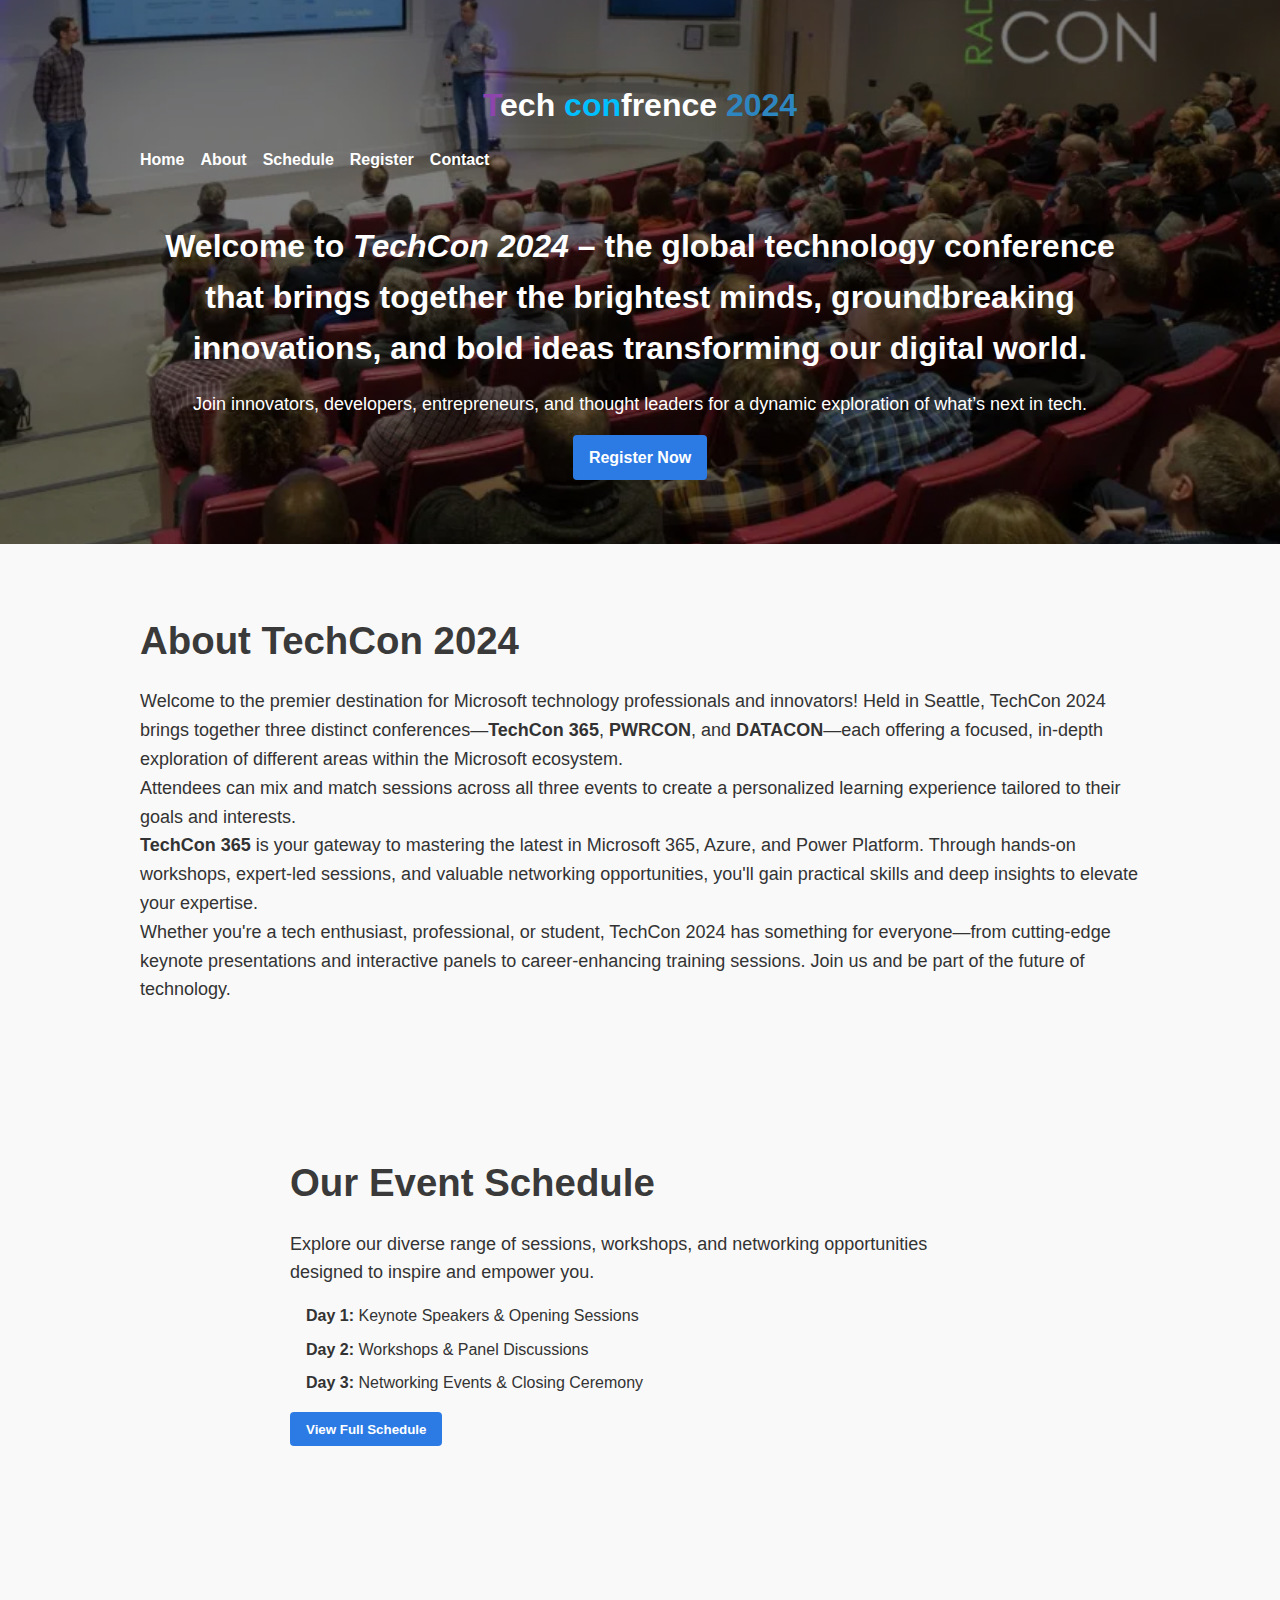
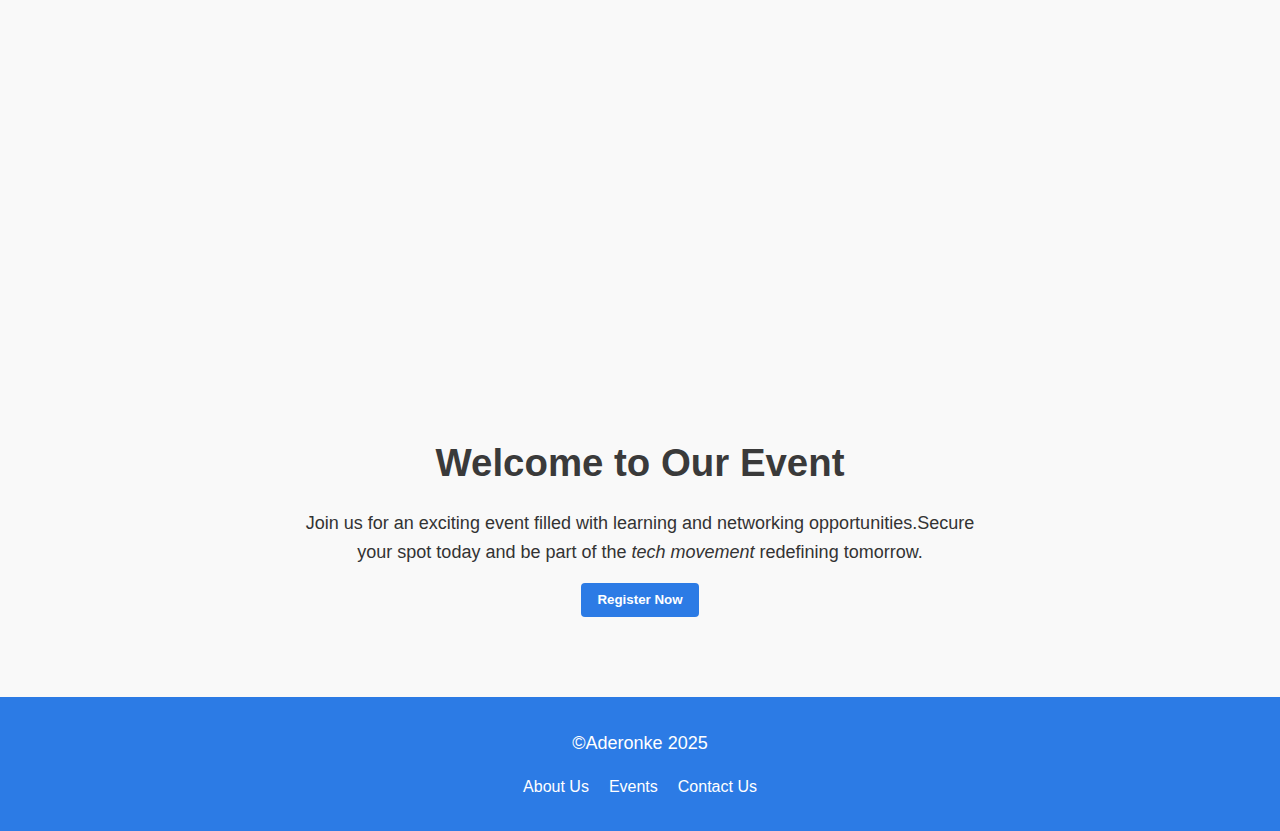
<file: index.html>
<!DOCTYPE html>
<html lang="en">
<head>
    <meta charset="UTF-8">
    <meta name="viewport" content="width=device-width, initial-scale=1.0">
    <title>Document</title>
    <link rel="stylesheet" href="style.css">
</head>
<body>
    <header class="header">
        <div class="overlay"></div>
        <nav class="navbar flex">
        <div class="content">
            <div class="logo">
            <h1><b><span id="purple">T</span>ech <span id="blue">con</span>frence <span id="dblue">2024</span></b></h1>
        </div>
        <div>
            <ul class="flex">
            <li><a href="index.html">Home</a></li>
            <li><a href="about.html">About</a></li>
            <li><a href="schedule.html">Schedule</a></li>
            <li><a href="register.html">Register</a></li>
            <li><a href="contact.html">Contact</a></li>
        </ul>
        </div>
        </div>
       </nav>
        <div class="content">
            <h1>Welcome to <em>TechCon 2024</em> – the global technology conference that brings together the brightest minds, groundbreaking innovations, and bold ideas transforming our digital world.</h1>
            <p>Join innovators, developers, entrepreneurs, and thought leaders for a dynamic exploration of what’s next in tech.</p>
            <a href="register.html" class="btn">Register Now</a>
        </div>
    </header>
    <main>
        <section class="about">
            <div class="content">
            <div>
                <h2>About TechCon 2024</h2>
                <p>
                    Welcome to the premier destination for Microsoft technology professionals and innovators! Held in Seattle, TechCon 2024 brings together three distinct conferences—<strong>TechCon 365</strong>, <strong>PWRCON</strong>, and <strong>DATACON</strong>—each offering a focused, in-depth exploration of different areas within the Microsoft ecosystem.
                <br>
                    Attendees can mix and match sessions across all three events to create a personalized learning experience tailored to their goals and interests.
                <br>
                    <strong>TechCon 365</strong> is your gateway to mastering the latest in Microsoft 365, Azure, and Power Platform. Through hands-on workshops, expert-led sessions, and valuable networking opportunities, you'll gain practical skills and deep insights to elevate your expertise.
                <br>
                    Whether you're a tech enthusiast, professional, or student, TechCon 2024 has something for everyone—from cutting-edge keynote presentations and interactive panels to career-enhancing training sessions. Join us and be part of the future of technology.
                </p>

            </div>
            </div>
        </section>
        <section class="schedule">
            <div class="content">
                <h2>Our Event Schedule</h2>
            <p>Explore our diverse range of sessions, workshops, and networking opportunities designed to inspire and empower you.</p>
            <ul>
                <li><strong>Day 1:</strong> Keynote Speakers & Opening Sessions</li>
                <li><strong>Day 2:</strong> Workshops & Panel Discussions</li>
                <li><strong>Day 3:</strong> Networking Events & Closing Ceremony</li>
            </ul>
            <button><a href="schedule.html">View Full Schedule</a></button>
            </div>

        </section>
        <section class="video">
            <div class="content">
                <iframe width="100%" height="400" 
                src="https://www.youtube.com/embed/B_-HF-RNdjw" 
                title="YouTube video player" 
                frameborder="0" 
                allowfullscreen></iframe>
            </div>
        </section>
        <section class="cta">
            <div class="content">
            <h1>Welcome to Our Event</h1>
            <p>Join us for an exciting event filled with learning and networking opportunities.Secure your spot today and be part of the <em>tech movement</em> redefining tomorrow.</p>
            <button><a href="register.html">Register Now</a></button>
            </div>
        </section>
    </main>
    <footer>
        <div class="content">
            <p> &copy;Aderonke 2025</p>
        <ul class="flex">
            <li><a href="">About Us</a></li>
            <li><a href="">Events</a></li>
            <li><a href="">Contact Us</a></li>
        </ul>
        </div>
    </footer>
</body>
</html>
</file>
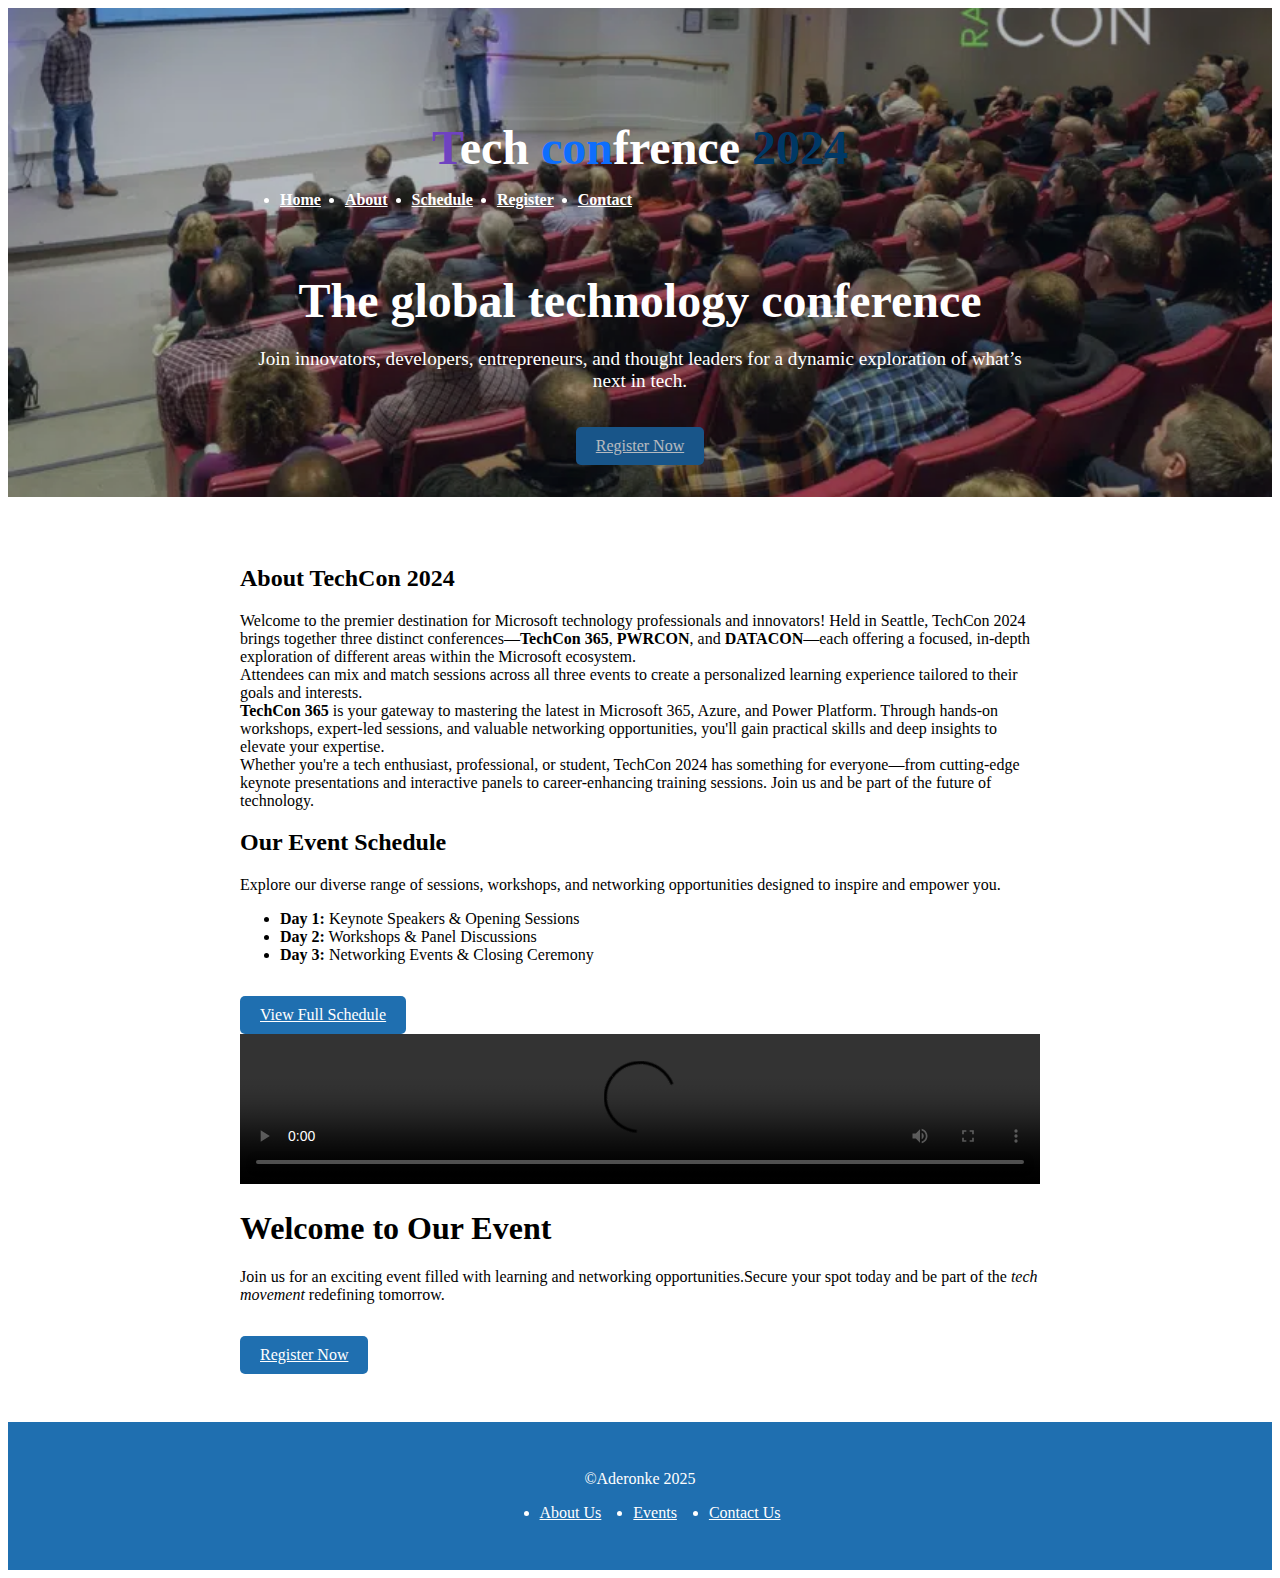
<file: techcon_website/index.html>
<!DOCTYPE html>
<html lang="en">
<head>
    <meta charset="UTF-8">
    <meta name="viewport" content="width=device-width, initial-scale=1.0">
    <title>Techcon- =2024</title>
    <link rel="stylesheet" href="style.css">
</head>
<body>
    <header class="header">
        <div class="overlay"></div>
        <nav class="navbar flex">
        <div class="content">
            <div class="logo">
            <h1><b><span id="purple">T</span>ech <span id="blue">con</span>frence <span id="dblue">2024</span></b></h1>
        </div>
        <div>
            <ul class="flex">
            <li><a href="index.html">Home</a></li>
            <li><a href="about.html">About</a></li>
            <li><a href="schedule.html">Schedule</a></li>
            <li><a href="register.html">Register</a></li>
            <li><a href="contact.html">Contact</a></li>
        </ul>
        </div>
        </div>
       </nav>
        <div class="content">
            <h1>The global technology conference</h1>
            <p>Join innovators, developers, entrepreneurs, and thought leaders for a dynamic exploration of what’s next in tech.</p>
            <a href="register.html" class="btn">Register Now</a>
        </div>
    </header>
    <main>
        <section>
            <div class="content">
            <div>
                <h2>About TechCon 2024</h2>
                <p>
                    Welcome to the premier destination for Microsoft technology professionals and innovators! Held in Seattle, TechCon 2024 brings together three distinct conferences—<strong>TechCon 365</strong>, <strong>PWRCON</strong>, and <strong>DATACON</strong>—each offering a focused, in-depth exploration of different areas within the Microsoft ecosystem.
                <br>
                    Attendees can mix and match sessions across all three events to create a personalized learning experience tailored to their goals and interests.
                <br>
                    <strong>TechCon 365</strong> is your gateway to mastering the latest in Microsoft 365, Azure, and Power Platform. Through hands-on workshops, expert-led sessions, and valuable networking opportunities, you'll gain practical skills and deep insights to elevate your expertise.
                <br>
                    Whether you're a tech enthusiast, professional, or student, TechCon 2024 has something for everyone—from cutting-edge keynote presentations and interactive panels to career-enhancing training sessions. Join us and be part of the future of technology.
                </p>

            </div>
            </div>
        </section>
        <section>
            <div class="content">
                <h2>Our Event Schedule</h2>
            <p>Explore our diverse range of sessions, workshops, and networking opportunities designed to inspire and empower you.</p>
            <ul>
                <li><strong>Day 1:</strong> Keynote Speakers & Opening Sessions</li>
                <li><strong>Day 2:</strong> Workshops & Panel Discussions</li>
                <li><strong>Day 3:</strong> Networking Events & Closing Ceremony</li>
            </ul>
            <a href="schedule.html" class="btn">View Full Schedule</a>
            </div>

        </section>
        <section>
            <div class="content">
                <video controls width="100%">
                    <source src="https://www.youtube.com/embed/B_-HF-RNdjw" type="video/mp4">
                    Your browser does not support the video tag.
                </video>
            </div>
        </section>
        <section>
            <div class="content">
            <h1>Welcome to Our Event</h1>
            <p>Join us for an exciting event filled with learning and networking opportunities.Secure your spot today and be part of the <em>tech movement</em> redefining tomorrow.</p>
            <a href="register.html" class="btn">Register Now</a>
            </div>
        </section>
    </main>
    <footer>
        <div class="content">
            <p> &copy;Aderonke 2025</p>
        <ul class="flex">
            <li><a href="">About Us</a></li>
            <li><a href="">Events</a></li>
            <li><a href="">Contact Us</a></li>
        </ul>
        </div>
    </footer>
</body>
</html>
</file>
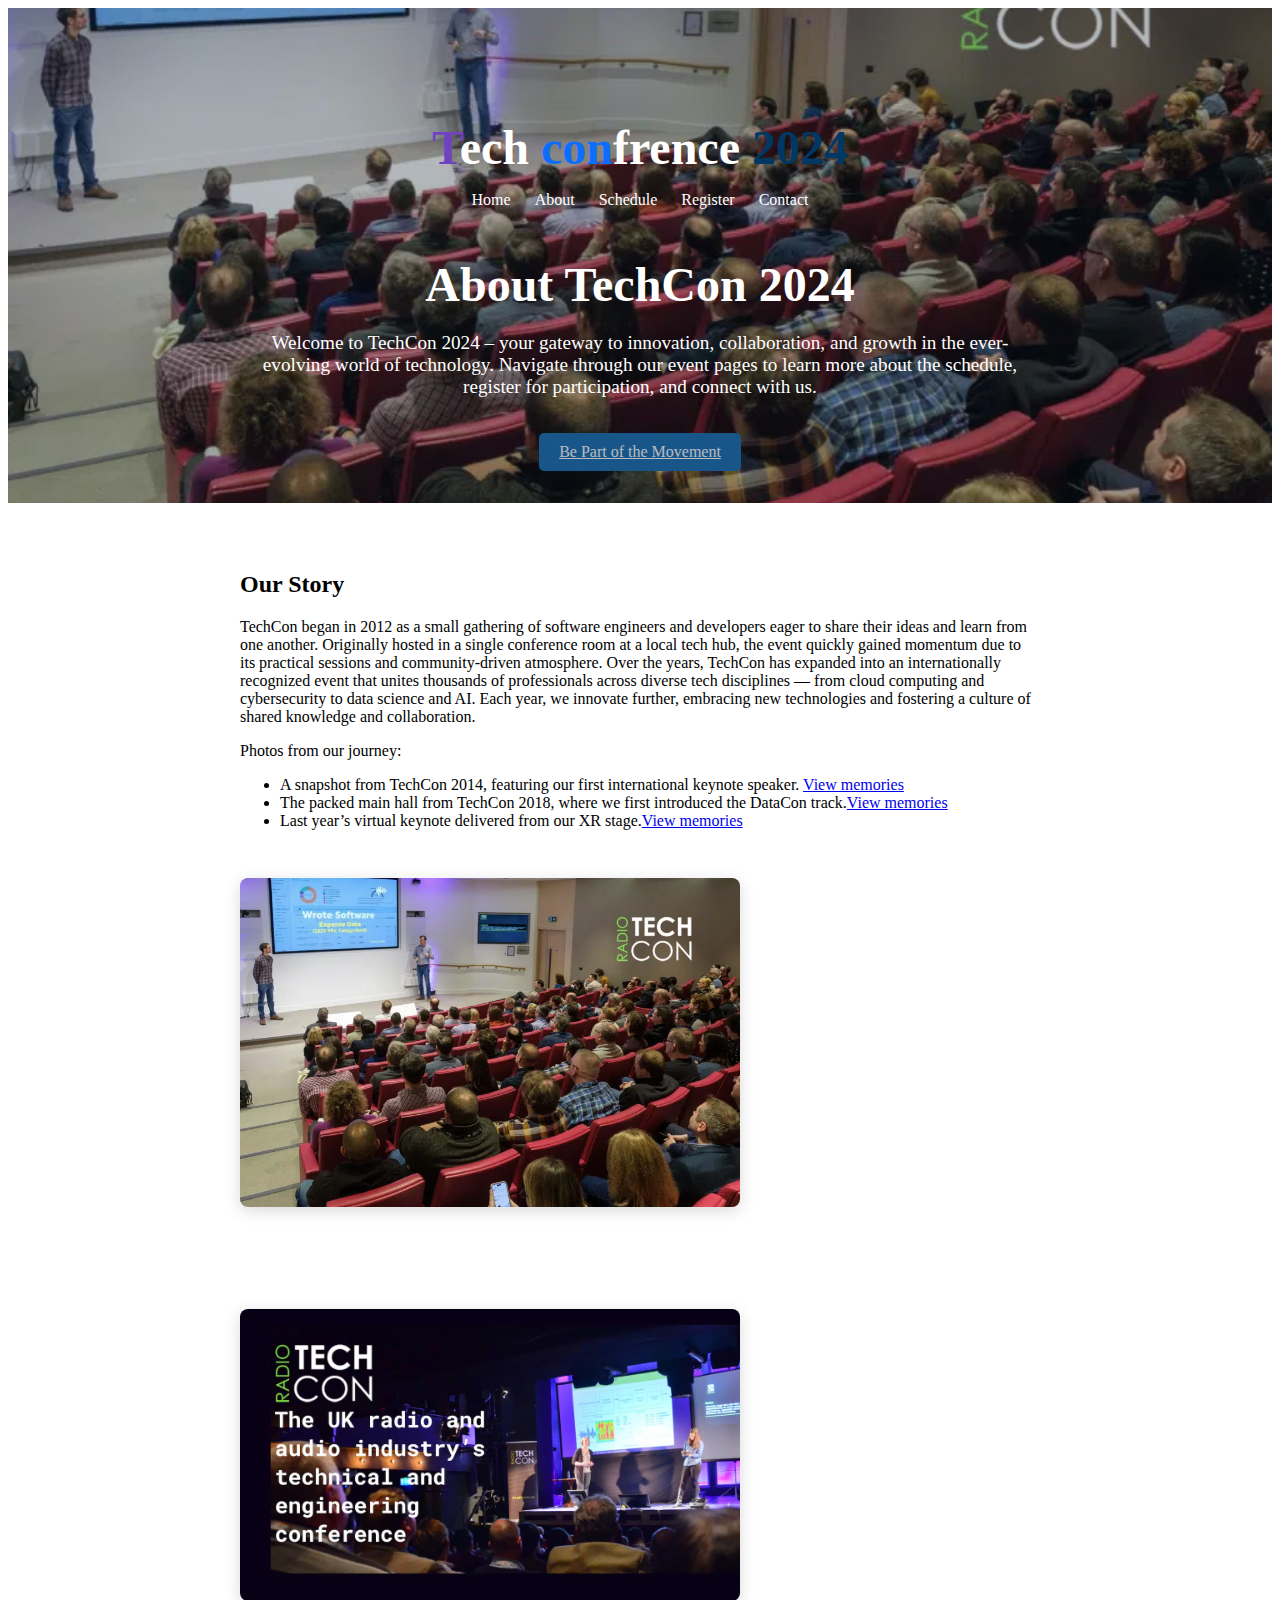
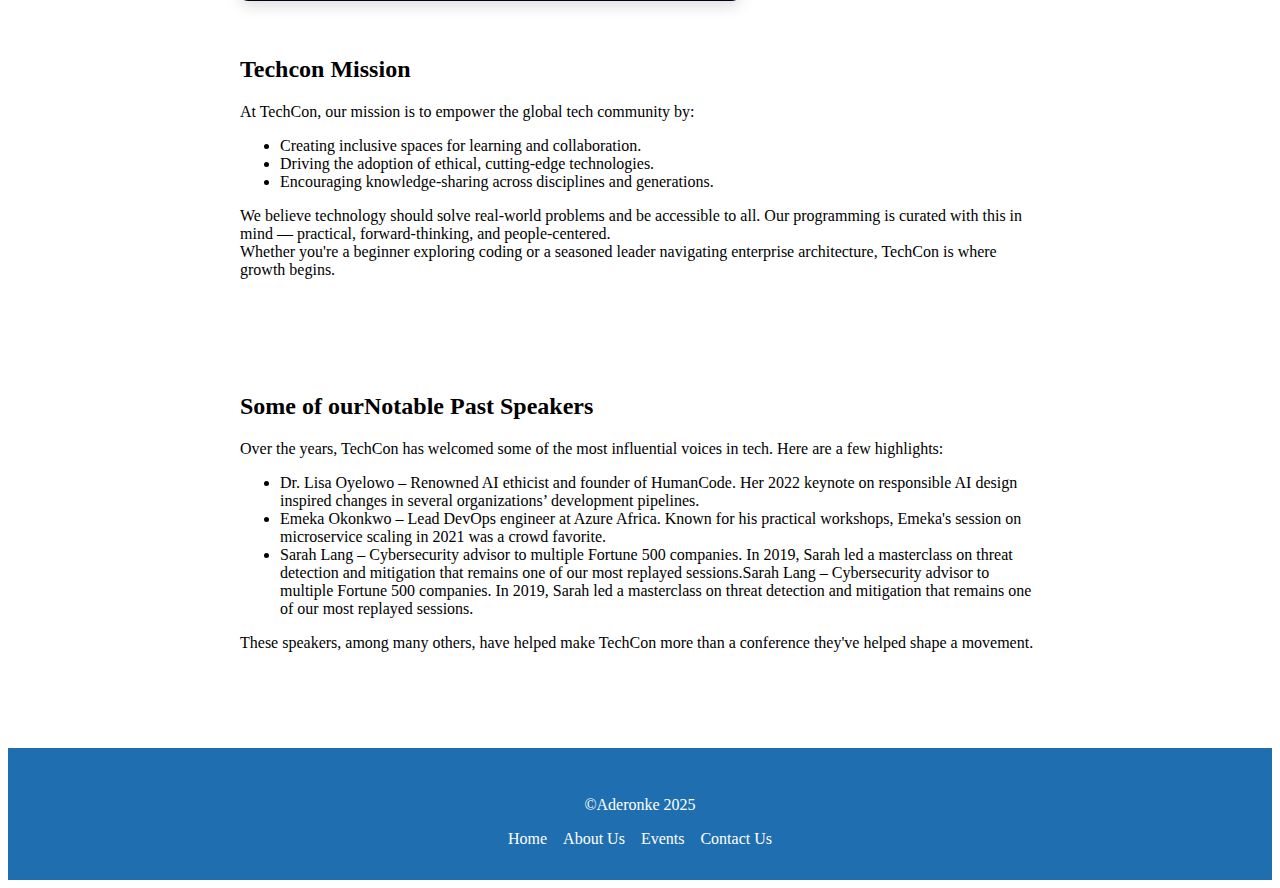
<file: techcon_website/about.html>
<!DOCTYPE html>
<html lang="en">
<head>
    <meta charset="UTF-8">
    <meta name="viewport" content="width=device-width, initial-scale=1.0">
    <title>About TechCon 2024</title>
    <link rel="stylesheet" href="style.css">
</head>
<body>
    <header class="header">
        <div class="overlay"></div>
        <nav class="navbar flex">
        <div class="content">
            <div class="logo">
            <h1><b><span id="purple">T</span>ech <span id="blue">con</span>frence <span id="dblue">2024</span></b></h1>
        </div>
        <div>
            <ul class="header-links flex">
            <li><a href="index.html">Home</a></li>
            <li><a href="about.html">About</a></li>
            <li><a href="schedule.html">Schedule</a></li>
            <li><a href="register.html">Register</a></li>
            <li><a href="contact.html">Contact</a></li>
        </ul>
        </div>
        </div>
       </nav>
        <div class="content">
            <h1>About TechCon 2024</h1>
            <p>Welcome to TechCon 2024 – your gateway to innovation, collaboration, and growth in the ever-evolving world of technology. Navigate through our event pages to learn more about the schedule, register for participation, and connect with us.</p>
            <a href="register.html" class="btn">Be Part of the Movement</a>
        </div>
    </header>

   <main>
    <article>
        <div class="history content">
            <div class="text">
                <h2>Our Story</h2>
                <p>TechCon began in 2012 as a small gathering of software engineers and developers eager to share their ideas and learn from one another. Originally hosted in a single conference room at a local tech hub, the event quickly gained momentum due to its practical sessions and community-driven atmosphere. Over the years, TechCon has expanded into an internationally recognized event that unites thousands of professionals across diverse tech disciplines — from cloud computing and cybersecurity to data science and AI. Each year, we innovate further, embracing new technologies and fostering a culture of shared knowledge and collaboration.</p>
                <p>Photos from our journey:</p>
                <ul>

                    <li>A snapshot from TechCon 2014, featuring our first international keynote speaker. <a href="view" target="_blank">View memories</a></li>
                    <li>The packed main hall from TechCon 2018, where we first introduced the DataCon track.<a href="view" target="_blank">View memories</a></li>
                    <li>Last year’s virtual keynote delivered from our XR stage.<a href="view" target="_blank">View memories</a></li>
                </ul>
            </div>
            <div class="images">
                <img src="../images/image.webp" alt="">
            </div>
        </div>
    </article>
    <article>
        <div class="mission content">
            <div class="images">
                <img src="../images/flyer.webp" alt="">
            </div>
            <div class="texts">
                <h2>Techcon Mission</h2>
                <p>At TechCon, our mission is to empower the global tech community by:</p>
                <ul>
                    <li>Creating inclusive spaces for learning and collaboration.</li>
                    <li>Driving the adoption of ethical, cutting-edge technologies.</li>
                    <li>Encouraging knowledge-sharing across disciplines and generations.</li>
                </ul>
                <p>We believe technology should solve real-world problems and be accessible to all. Our programming is curated with this in mind — practical, forward-thinking, and people-centered. <br>Whether you're a beginner exploring coding or a seasoned leader navigating enterprise architecture, TechCon is where growth begins.</p>
            </div>
        </div>
    </article>
    <article>
        <div class="past-speaker content">
            <h2>Some of ourNotable Past Speakers</h2>
            <p>Over the years, TechCon has welcomed some of the most influential voices in tech. Here are a few highlights:</p>
            <ul>
                <li>Dr. Lisa Oyelowo – Renowned AI ethicist and founder of HumanCode. Her 2022 keynote on responsible AI design inspired changes in several organizations’ development pipelines.</li>
                <li>Emeka Okonkwo – Lead DevOps engineer at Azure Africa. Known for his practical workshops, Emeka's session on microservice scaling in 2021 was a crowd favorite.</li>
                <li>Sarah Lang – Cybersecurity advisor to multiple Fortune 500 companies. In 2019, Sarah led a masterclass on threat detection and mitigation that remains one of our most replayed sessions.Sarah Lang – Cybersecurity advisor to multiple Fortune 500 companies. In 2019, Sarah led a masterclass on threat detection and mitigation that remains one of our most replayed sessions.</li>
            </ul>
            <p>These speakers, among many others, have helped make TechCon more than a conference they've helped shape a movement.</p>
        </div>
    </article>
   </main>

    <footer>
        <div class="content">
            <p> &copy;Aderonke 2025</p>
        <ul class="footer-links flex">
            <li><a href="index.html">Home</a></li>
            <li><a href="about.html">About Us</a></li>
            <li><a href="">Events</a></li>
            <li><a href="">Contact Us</a></li>
        </ul>
        </div>
    </footer>
</body>
</html>
</file>
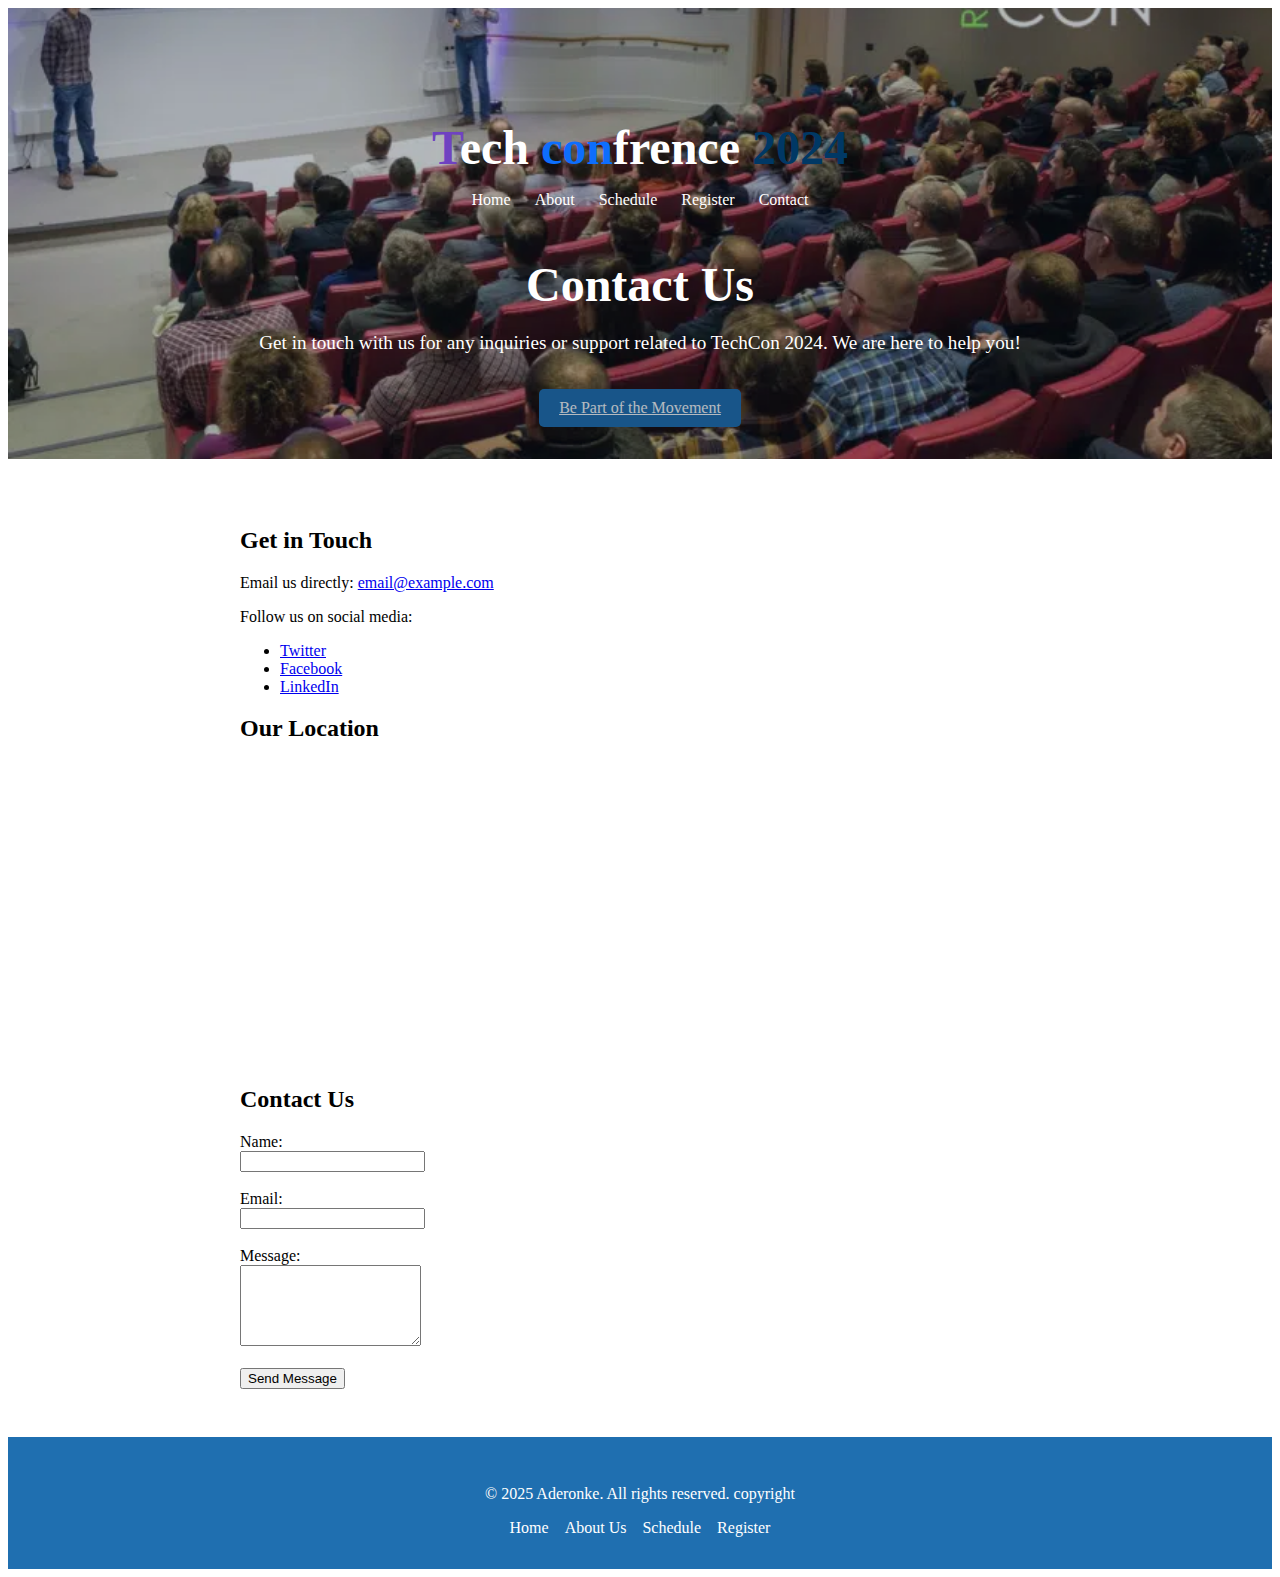
<file: techcon_website/contact.html>
<!DOCTYPE html>
<html lang="en">
<head>
  <meta charset="UTF-8" />
  <meta name="viewport" content="width=device-width, initial-scale=1.0"/>
  <title>Contact Us - TechCon 2024</title>
  <link rel="stylesheet" href="style.css" />
</head>
<body>
     <header>
        <div class="header">
            <div class="overlay"></div>
        <nav>
            <div class="navbar flex">
                <div class="content">
            <div class="logo">
            <h1><b><span id="purple">T</span>ech <span id="blue">con</span>frence <span id="dblue">2024</span></b></h1>
        </div>
        <div>
            <ul class="header-links flex">
            <li><a href="index.html">Home</a></li>
            <li><a href="about.html">About</a></li>
            <li><a href="schedule.html">Schedule</a></li>
            <li><a href="register.html">Register</a></li>
            <li><a href="contact.html">Contact</a></li>
        </ul>
        </div>
        </div>
            </div>
       </nav>
        <div class="content">
            <h1>Contact Us</h1>
            <p>Get in touch with us for any inquiries or support related to TechCon 2024. We are here to help you!</p>
            <a href="register.html" class="btn">Be Part of the Movement</a>
        </div>
        </div>
    </header>

  <main>
    <section class="contact-info content">
      <h2>Get in Touch</h2>
      <p>Email us directly: <a href="mailto:email@example.com">email@example.com</a></p>
      <p>Follow us on social media:</p>
      <ul class="social-links">
        <li><a href="https://twitter.com" target="_blank">Twitter</a></li>
        <li><a href="https://facebook.com" target="_blank">Facebook</a></li>
        <li><a href="https://linkedin.com" target="_blank">LinkedIn</a></li>
      </ul>
    </section>

    <section class="map-section content">
      <h2>Our Location</h2>
      <iframe
        src="https://www.google.com/maps/embed?pb=!1m18!1m12!1m3!1d3153.029232453563!2d-122.40159658468116!3d37.78799307975764!2m3!1f0!2f0!3f0!3m2!1i1024!2i768!4f13.1!3m3!1m2!1s0x80858064f62e1b17%3A0xc7621b7a7f7d631a!2sMoscone%20Center!5e0!3m2!1sen!2sus!4v1700000000000"
        width="100%" 
        height="300" 
        style="border:0;" 
        allowfullscreen="" 
        loading="lazy" 
        referrerpolicy="no-referrer-when-downgrade"
      ></iframe>
    </section>

    <section class="contact-form content">
      <h2>Contact Us</h2>
      <form action="#" method="POST">
        <label for="name">Name:</label><br/>
        <input type="text" id="name" name="name" required><br/><br/>

        <label for="email">Email:</label><br/>
        <input type="email" id="email" name="email" required><br/><br/>

        <label for="message">Message:</label><br/>
        <textarea id="message" name="message" rows="5" required></textarea><br/><br/>

        <button type="submit">Send Message</button>
      </form>
    </section>
  </main>

  <footer>
    <div class="content">
      <p>&copy; 2025 Aderonke. All rights reserved. <span class="hidden">copyright</span></p>
      <ul class="footer-links flex">
        <li><a href="index.html">Home</a></li>
        <li><a href="about.html">About Us</a></li>
        <li><a href="schedule.html">Schedule</a></li>
        <li><a href="register.html">Register</a></li>
      </ul>
    </div>
  </footer>
</body>
</html>
</file>
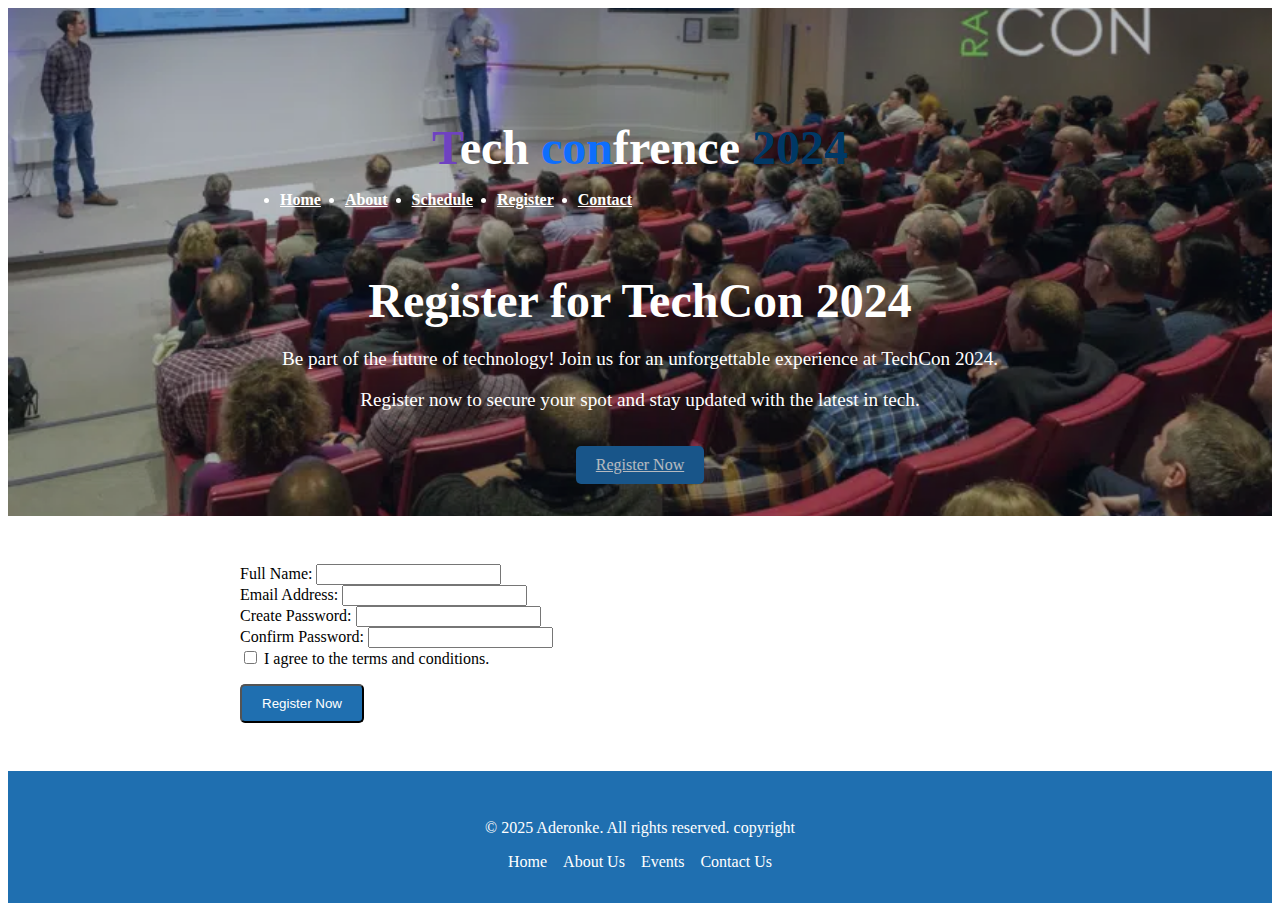
<file: techcon_website/register.html>
<!DOCTYPE html>
<html lang="en">
<head>
    <meta charset="UTF-8">
    <meta name="viewport" content="width=device-width, initial-scale=1.0">
    <title>Techcon- =2024</title>
    <link rel="stylesheet" href="style.css">
</head>
<body>
    <header class="header">
        <div class="overlay"></div>
        <nav class="navbar flex">
        <div class="content">
            <div class="logo">
            <h1><b><span id="purple">T</span>ech <span id="blue">con</span>frence <span id="dblue">2024</span></b></h1>
        </div>
        <div>
            <ul class="flex">
            <li><a href="index.html">Home</a></li>
            <li><a href="about.html">About</a></li>
            <li><a href="schedule.html">Schedule</a></li>
            <li><a href="register.html">Register</a></li>
            <li><a href="contact.html">Contact</a></li>
        </ul>
        </div>
        </div>
       </nav>
        <div class="content">
            <h1>Register for TechCon 2024</h1>
            <p>Be part of the future of technology! Join us for an unforgettable experience at TechCon 2024.</p>
            <p>Register now to secure your spot and stay updated with the latest in tech.</p>
            <a href="register.html" class="btn">Register Now</a>
        </div>
    </header>
    <main>
    <div class="content">
        <form action="#" method="post" class="registration-form">
            <div class="form-group">
                <label for="name">Full Name:</label>
                <input type="text" id="name" name="name" required>
            </div>

            <div class="form-group">
                <label for="email">Email Address:</label>
                <input type="email" id="email" name="email" required>
            </div>

            <div class="form-group">
                <label for="password">Create Password:</label>
                <input type="password" id="password" name="password" required>
            </div>

            <div class="form-group">
                <label for="confirm-password">Confirm Password:</label>
                <input type="password" id="confirm-password" name="confirm-password" required>
            </div>

            <div class="form-group checkbox">
                <input type="checkbox" id="terms" name="terms" required>
                <label for="terms">I agree to the terms and conditions.</label>
            </div>

            <button type="submit" class="btn">Register Now</button>
        </form>
    </div>
</main>

    <footer>
        <div class="content">
          <p>&copy; 2025 Aderonke. All rights reserved. <span class="hidden">copyright</span></p>

        <ul class="footer-links flex">
            <li><a href="index.html">Home</a></li>
            <li><a href="about.html">About Us</a></li>
            <li><a href="">Events</a></li>
            <li><a href="">Contact Us</a></li>
        </ul>
        </div>
    </footer>
</body>
</html>
</file>
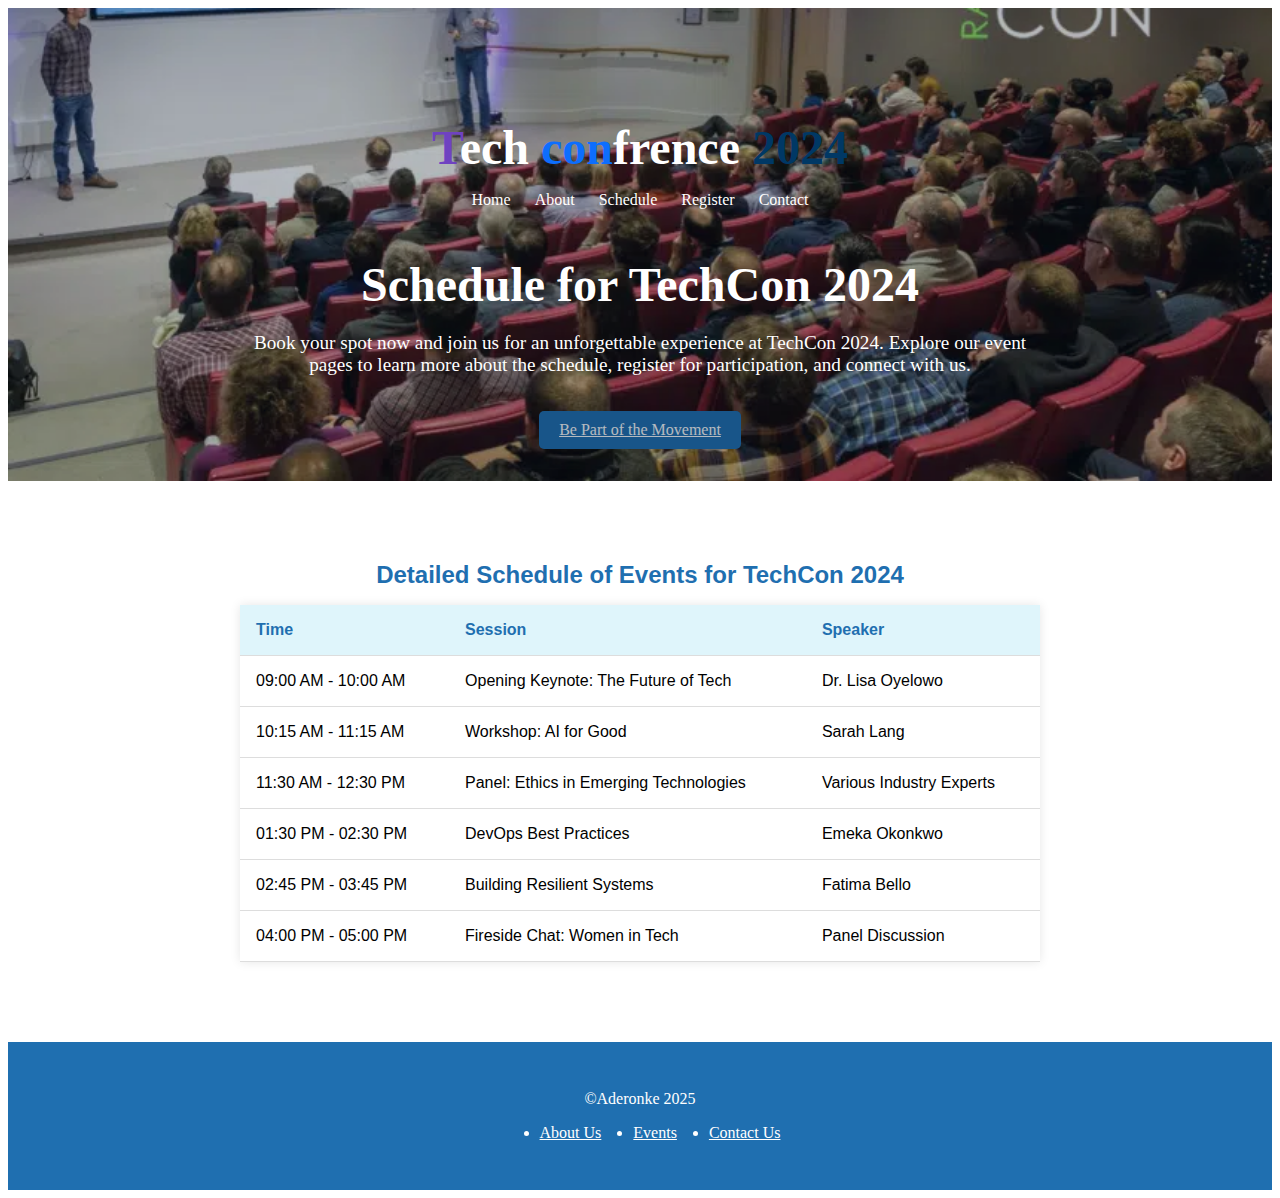
<file: techcon_website/schedule.html>
<!DOCTYPE html>
<html lang="en">
<head>
    <meta charset="UTF-8">
    <meta name="viewport" content="width=device-width, initial-scale=1.0">
    <title>Schedule for TechCon 2024</title>
    <link rel="stylesheet" href="style.css">
</head>
<body>
    <header class="header">
        <div class="overlay"></div>
        <nav class="navbar flex">
            <div class="content">
                <div class="logo">
                    <h1><b><span id="purple">T</span>ech <span id="blue">con</span>frence <span id="dblue">2024</span></b></h1>
                </div>
                <div>
                    <ul class="header-links flex">
                        <li><a href="index.html">Home</a></li>
                        <li><a href="about.html">About</a></li>
                        <li><a href="schedule.html">Schedule</a></li>
                        <li><a href="register.html">Register</a></li>
                        <li><a href="contact.html">Contact</a></li>
                    </ul>
                </div>
            </div>
        </nav>
        <div class="content">
            <h1>Schedule for TechCon 2024</h1>
            <p>Book your spot now and join us for an unforgettable experience at TechCon 2024. Explore our event pages to learn more about the schedule, register for participation, and connect with us.</p>
            <a href="register.html" class="btn">Be Part of the Movement</a>
        </div>
    </header>

    <main>
        <div class="content">
            <table>
            <caption>Detailed Schedule of Events for TechCon 2024</caption>
            <thead>
                <tr>
                    <th scope="col">Time</th>
                    <th scope="col">Session</th>
                    <th scope="col">Speaker</th>
                </tr>
            </thead>
            <tbody>
                <tr>
                    <td>09:00 AM - 10:00 AM</td>
                    <td>Opening Keynote: The Future of Tech</td>
                    <td>Dr. Lisa Oyelowo</td>
                </tr>
                <tr>
                    <td>10:15 AM - 11:15 AM</td>
                    <td>Workshop: AI for Good</td>
                    <td>Sarah Lang</td>
                </tr>
                <tr>
                    <td>11:30 AM - 12:30 PM</td>
                    <td>Panel: Ethics in Emerging Technologies</td>
                    <td>Various Industry Experts</td>
                </tr>
                <tr>
                    <td>01:30 PM - 02:30 PM</td>
                    <td>DevOps Best Practices</td>
                    <td>Emeka Okonkwo</td>
                </tr>
                <tr>
                    <td>02:45 PM - 03:45 PM</td>
                    <td>Building Resilient Systems</td>
                    <td>Fatima Bello</td>
                </tr>
                <tr>
                    <td>04:00 PM - 05:00 PM</td>
                    <td>Fireside Chat: Women in Tech</td>
                    <td>Panel Discussion</td>
                </tr>
            </tbody>
        </table>
        </div>
    </main>

  <footer>
        <div class="content">
            <p> &copy;Aderonke 2025</p>
        <ul class="flex">
            <li><a href="">About Us</a></li>
            <li><a href="">Events</a></li>
            <li><a href="">Contact Us</a></li>
        </ul>
        </div>
    </footer>
</body>
</html>
</file>
<file: style.css>
* {
  margin: 0;
  padding: 0;
  box-sizing: border-box;
  font-family: 'Segoe UI', Tahoma, Geneva, Verdana, sans-serif;
}

:root {
  --primary-color: #2c7be5;
  --secondary-color: #00BFFF;
  --accent-color: #8E44AD;
  --dark-blue: #2E86C1;
  --text-color: #333;
  --background-color: #f9f9f9;
  --footer-bg: #2c7be5;
  --white: #ffffff;
}

body {
  line-height: 1.6;
  color: var(--text-color);
  background-color: var(--background-color);
}

img {
  max-width: 100%;
  height: auto;
}

a {
  text-decoration: none;
  color: inherit;
}

ul {
  list-style: none;
}

.content {
  width: 90%;
  max-width: 1000px;
  margin: 0 auto;
  padding: 1rem 0;
}

.flex {
  display: flex;
  align-items: center;
  gap: 20px;
  flex-wrap: wrap;
}

/* Header */
.header {
  background: linear-gradient(rgba(0, 0, 0, 0.5), rgba(0, 0, 0, 0.5)), url('./images/hero.webp') no-repeat center center/cover;
  color: var(--white);
  padding: 3rem 0;
  text-align: center;
}

#purple {
  color: var(--accent-color);
}
#blue {
  color: var(--secondary-color);
}
#dblue {
  color: var(--dark-blue);
}

.navbar {
  justify-content: space-between;
  padding: 1rem;
  display: flex;
}

.logo {
  font-weight: 900;
  font-size: clamp(1.5rem, 5vw, 3rem);
}

.navbar ul {
  display: flex;
  gap: 1rem;
}

.navbar a {
  color: var(--white);
  font-weight: bold;
}

.header h1 {
  font-size: 2rem;
  margin-bottom: 1rem;
}

/* Sections */
.about,
.schedule,
.cta {
  padding: 50px 20px;
}

.about h2,
.schedule h2,
.cta h1 {
  font-size: 2.4rem;
  margin-bottom: 1rem;
  color: #3a3a3a;
}

p {
  margin-bottom: 1rem;
  font-size: 18px;
}

/* Schedule Section */
.schedule ul {
  margin: 1rem 0;
  padding-left: 1rem;
}

.schedule li {
  margin-bottom: 0.5rem;
}

/* Buttons */
.btn,
.header button,
.schedule button,
.cta button {
  background-color: var(--primary-color);
  color: var(--white);
  padding: 0.6rem 1rem;
  border: none;
  border-radius: 4px;
  font-weight: bold;
  display: inline-block;
}

.header button a,
.schedule button a,
.cta button a {
  color: var(--white);
}

/* Video Section */
.video video {
  width: 100%;
  border-radius: 8px;
}

.cta {
  text-align: center;
  padding: 4rem 0;
}

.cta .content,
.schedule .content {
  width: 100%;
  max-width: 700px;
  margin: 0 auto;
}

/* Footer */
footer {
  background-color: var(--footer-bg);
  color: var(--white);
  padding: 1rem 0;
  text-align: center;
}

footer ul {
  display: flex;
  justify-content: center;
  gap: 1rem;
  margin-top: 0.5rem;
}

footer a {
  color: var(--white);
  font-weight: 500;
}

.btn:hover,
.header button:hover,
.schedule button:hover,
.cta button:hover {
  background-color: #1a5bbf;
  cursor: pointer;
}
</file>
<file: techcon_website/style.css>
.about,
.schedule,
.cta
.history,
.mission,
.past-speakers {
  padding: 50px 20px;
}
/* Video Section */
.video video {
  width: 100%;
  border-radius: 8px;
}

.cta {
  text-align: center;
  padding: 4rem 0;
}

 .content {
  width: 100%;
  max-width: 800px;
  margin: 0 auto;
}


/* Header */
.header {
    background: url('../images/hero.webp') no-repeat center center/cover;
    color: #fff;
    text-align: center;
    padding: 4rem 0 2rem;
    position: relative;
}
.flex {
  display: flex;
  gap: 2rem; /* or your preferred spacing */
  align-items: center;
}

.header-links,
.footer-links {
  list-style: none;
  display: flex;
  gap: 1rem;
  justify-content: center;
  padding: 0;
  margin: 0;
}

.header-links li a,
.footer-links li a {
  text-decoration: none;
  color: white;
  font-weight: 500;
}

.header-links li a:hover,
.footer-links li a:hover {
  text-decoration: underline;
}
.btn {
    display: inline-block;
    padding: 10px 20px;
    background-color: #1f6fb0;
    color: #fff;
    border-radius: 5px;
    margin-top: 1rem;
    transition: background 0.3s ease;
}

.btn:hover {
    background-color: #14497a;
}

.header .overlay {
    position: absolute;
    top: 0;
    left: 0;
    width: 100%;
    height: 100%;
    background: rgba(10, 25, 47, 0.3);
    z-index: 0;
}
.navbar {
    position: relative;
    z-index: 1;
    justify-content: space-between;
    padding: 1rem 0;
}
.logo h1 {
    font-size: 2rem;
}
#purple { color: #6f42c1; }
#blue { color: #0d6efd; }
#dblue { color: #003865; }
.navbar ul {
    gap: 1.5rem;
}
.navbar a {
    color: white;
    font-weight: bold;
    transition: color 0.3s;
}
.navbar a:hover {
    color: #f8f9fa;
}
.header .content h1 {
    font-size: 3rem;
    margin-bottom: 1rem;
    position: relative;
    z-index: 1;
}
.header .content p {
    font-size: 1.2rem;
    position: relative;
    z-index: 1;
}

/* Articles */
main {
    padding: 3rem 0;
    background: #fff;
}
article {
    margin-bottom: 3rem;
}
.history,
.mission {
    display: flex;
    flex-wrap: wrap;
    gap: 2rem;
}
.history .text,
.mission .texts {
    flex: 1 1 60%;
}
.images img{
  width: 100%;
  max-width: 500px;
  border-radius: 8px;
  box-shadow: 0 4px 16px rgba(0,0,0,0.15);
}


/* Past Speakers */
.past-speakers h2 {
    font-size: 2rem;
    color: #1f6fb0;
    margin-bottom: 1rem;
}
.past-speakers ul {
    margin-top: 1rem;
    padding-left: 1rem;
}
.past-speakers li {
    margin-bottom: 1rem;
}

/* Footer */
footer {
    background-color: #1f6fb0;
    color: #fff;
    padding: 2rem 0;
    text-align: center;
}
footer ul {
    margin-top: 1rem;
    gap: 1rem;
    justify-content: center;
}
footer a {
    color: #fff;
    font-weight: 500;
}
footer a:hover {
    text-decoration: underline;
}
table {
    width: 100%;
    border-collapse: collapse;
    margin: 2rem 0;
    font-family: Arial, sans-serif;
    background-color: #ffffff;
    box-shadow: 0 0 10px rgba(0, 0, 0, 0.1);
}

caption {
    caption-side: top;
    font-size: 1.5rem;
    font-weight: bold;
    margin-bottom: 1rem;
    color: #1F6FB0; /* or your primary color */
}

th, td {
    padding: 1rem;
    text-align: left;
    border-bottom: 1px solid #ddd;
}

thead {
    background-color: #DFF5FB; /* light blue from your theme */
}

th {
    color: #1F6FB0;
    font-weight: 600;
}

tbody tr:hover {
    background-color: #f0f8ff; /* light hover effect */
}

@media screen and (max-width: 768px) {
    table, thead, tbody, th, td, tr {
        display: block;
        width: 100%;
    }

    thead {
        display: none;
    }

    tr {
        margin-bottom: 1rem;
        background-color: #fff;
        border: 1px solid #ccc;
        border-radius: 10px;
        padding: 1rem;
    }

    td {
        display: flex;
        justify-content: space-between;
        padding: 0.5rem 1rem;
        border: none;
        border-bottom: 1px solid #eee;
    }

    td::before {
        content: attr(data-label);
        font-weight: bold;
        flex: 1;
        color: #1F6FB0;
    }
}


/* Responsive Design */
@media (max-width: 768px) {
    .flex {
        flex-direction: column;
        align-items: flex-start;
    }
    .history,
    .mission {
        flex-direction: column;
    }
    .header .content h1 {
        font-size: 2.2rem;
    }
}
</file>
